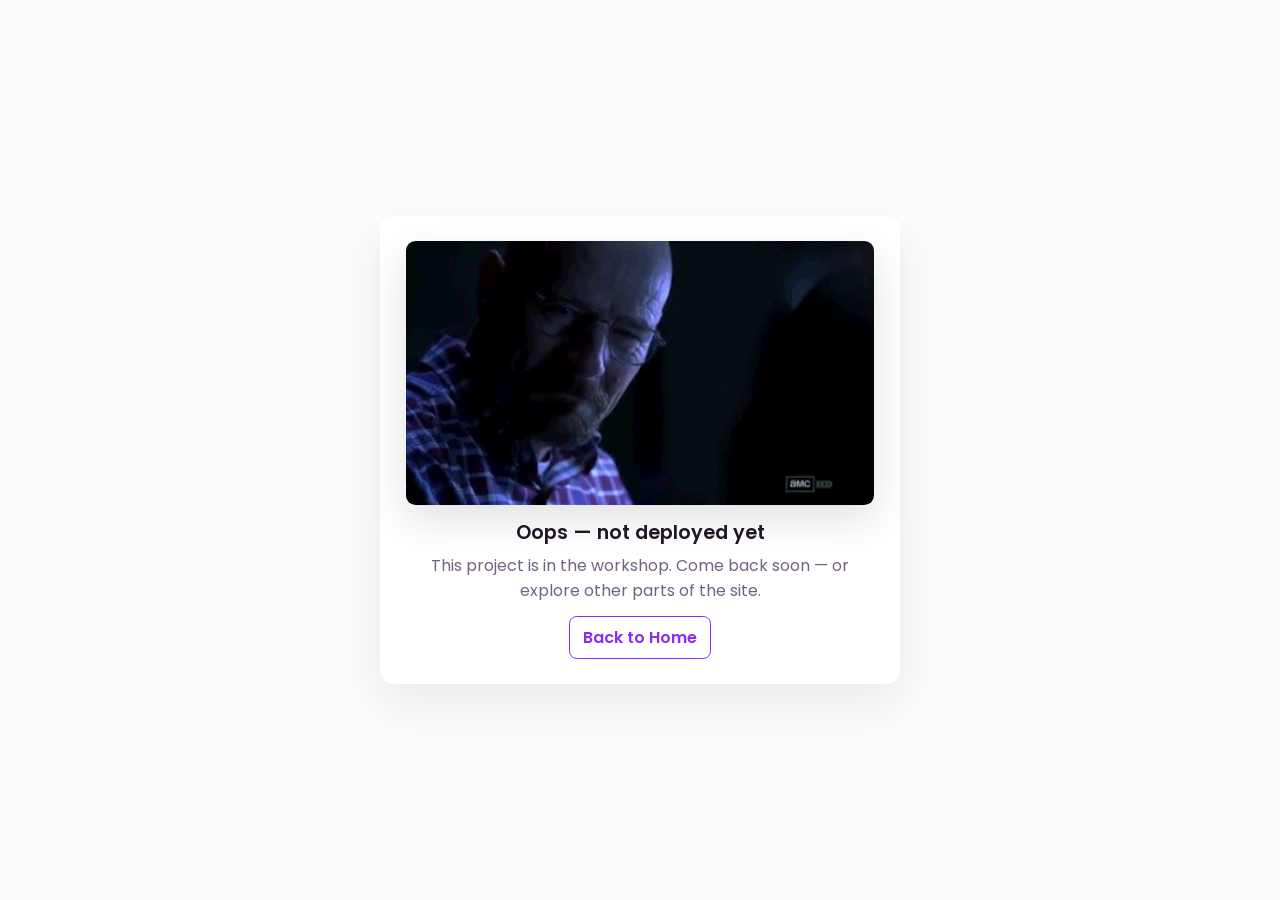
<file: coming-soon.html>
<!doctype html>
<html lang="en">
  <head>
    <meta charset="utf-8" />
    <meta name="viewport" content="width=device-width,initial-scale=1" />
    <title>Coming Soon — Project</title>
    <link rel="stylesheet" href="assets/newcss.css" />
    <style>
      :root { --card-width: 520px; }
      body { display:flex; align-items:center; justify-content:center; min-height:100vh; background:var(--body-color); color:var(--title-color); font-family:var(--body-font); }
      .card { width:var(--card-width); background:var(--container-color); border-radius:1rem; padding:2rem; text-align:center; box-shadow:0 20px 50px rgba(0,0,0,0.08); }
      .gif-wrap { width:100%; border-radius:0.75rem; overflow:hidden; box-shadow:0 14px 40px rgba(0,0,0,0.12); transition:transform .28s ease, box-shadow .28s ease; }
      .gif-wrap:hover { transform:translateY(-8px); box-shadow:0 28px 60px rgba(0,0,0,0.18); }
      .gif { width:100%; display:block; }
      .title { font-size:1.5rem; margin:1rem 0 .5rem; }
      .subtitle { color:var(--text-color); margin-bottom:1rem; }
      .actions { display:flex; gap:1rem; justify-content:center; margin-top:1rem; }
      .btn { padding:.6rem 1rem; border-radius:.6rem; text-decoration:none; font-weight:600; }
      .btn--home { background:transparent; border:1px solid var(--first-color); color:var(--first-color); }
      .btn--notify { background:linear-gradient(90deg,var(--accent-warm),var(--first-color)); color:#fff; }
    </style>
  </head>
  <body>
    <div class="card">
      <div class="gif-wrap">
        <img class="gif" src="assets/gif.gif" alt="Coming soon animated" />
      </div>
      <h1 class="title">Oops — not deployed yet</h1>
      <p id="message" class="subtitle">This project is in the workshop. Come back soon — or explore other parts of the site.</p>
      <div class="actions">
        <a class="btn btn--home" href="index.html">Back to Home</a>
      </div>
    </div>
    <script>
      // If the original link was passed as ?src=..., show it in the message
      (function(){
        try {
          const params = new URLSearchParams(window.location.search);
          const src = params.get('src');
          if (src) {
            const msg = document.getElementById('message');
            const short = src.replace(/^https?:\/\//,'');
            msg.innerHTML = `We noticed a request for <strong>${short}</strong>. That link points to the project's repo; the live site hasn't been deployed yet. We'll get it online soon!`;
          }
        } catch (e) { /* ignore */ }
      })();
    </script>
  </body>
</html>
</file>
<file: assets/newcss.css>
@import url("https://fonts.googleapis.com/css2?family=Poppins:wght@400;500;600;700&display=swap");

/*================ VARIABLES CSS ==========*/

/* Add animations */
@keyframes fadeIn {
  from { opacity: 0; transform: translateY(20px); }
  to { opacity: 1; transform: translateY(0); }
}

@keyframes slideIn {
  from { transform: translateX(-30px); opacity: 0; }
  to { transform: translateX(0); opacity: 1; }
}

@keyframes scaleIn {
  from { transform: scale(0.9); opacity: 0; }
  to { transform: scale(1); opacity: 1; }
}

@keyframes typing {
  from { width: 0; }
  to { width: 100%; }
}

@keyframes blink-caret {
  from, to { border-color: transparent; }
  50% { border-color: var(--first-color); }
}

.typing-effect {
  overflow: hidden;
  border-right: 2px solid var(--first-color);
  white-space: nowrap;
  animation: typing 3s steps(50, end), blink-caret 0.75s step-end infinite;
}

:root {
  --header-height: 3rem;

  /*======= Colors =======*/
  /* Modern color scheme: purple primary with coral warm accent */
  --hue-color: 270; /* purple */
  --accent-warm-hue: 12; /* coral */

  /*========= HSL Color mode =========*/
  --first-color: hsl(var(--hue-color), 85%, 55%); /* primary purple */
  --first-color-second: hsl(var(--hue-color), 85%, 22%);
  --first-color-alt: hsl(var(--hue-color), 75%, 45%);
  --first-color-lighter: hsl(var(--hue-color), 92%, 85%);
  --title-color: hsl(270, 24%, 12%);
  --text-color: hsl(270, 15%, 45%);
  --text-color-light: hsl(270, 15%, 65%);
  --input-color: hsl(270, 30%, 96%);
  --body-color: hsl(270, 30%, 99%);
  --container-color: #fff;
  --scroll-bar-color: hsl(270, 12%, 90%);
  --scroll-thumb-color: hsl(270, 12%, 80%);

  /* Warm accent */
  --accent-warm: hsl(var(--accent-warm-hue), 80%, 45%);
  --accent-warm-alt: hsl(var(--accent-warm-hue), 75%, 35%);

  /*========= Font and typography ===========*/
  --body-font: "Poppins", sans-serif;

  --big-font-size: 3rem;
  --h1-font-size: 2.25rem;
  --h2-font-size: 1.75rem;
  --h3-font-size: 1.5rem;
  --normal-font-size: 1.125rem;
  --small-font-size: 1rem;
  --smaller-font-size: 0.938rem;

  /*=========== Font weight ==========*/

  --font-medium: 500;
  --font-semi-bold: 600;

  /*============ Margin Bottom ===========*/
  /* .25rem = 4px, .5rem=8px, .75rem = 12px*/
  --mb-0-25: 0.25rem;
  --mb-0-5: 0.5rem;
  --mb-0-75: 0.75rem;
  --mb-1: 1rem;
  --mb-1-5: 1.5rem;
  --mb-2: 2rem;
  --mb-2-5: 2.5rem;
  --mb-3: 3rem;

  /*============== z index =============*/
  --z-tooltip: 10;
  --z-fixed: 100;
  --z-modal: 1000;
}

/* Font Size for larger devices */
@media screen and (min-width: 968px) {
  :root {
    --big-font-size: 3.5rem;
    --h1-font-size: 2.75rem;
    --h2-font-size: 2rem;
    --h3-font-size: 1.75rem;
    --normal-font-size: 1.25rem;
    --small-font-size: 1.125rem;
    --smaller-font-size: 1rem;
  }
}

p {
  text-align: center;
  margin-left: auto;
  margin-right: auto;
}
/*================= Variables Dark Theme ===============*/
body.dark-theme {
  /*========= Custom Dark Grey Color mode =========*/

  --first-color-second: hsl(0, 0%, 12%);
  --title-color: hsl(0, 0%, 95%);
  --text-color: hsl(0, 0%, 75%);
  --input-color: hsl(0, 0%, 9%);     /* #161616 */
  --body-color: hsl(0, 0%, 6%);      /* #101010 */
  --container-color: hsl(0, 0%, 9%); /* #161616 */
  --scroll-bar-color: hsl(0, 0%, 25%);
  --scroll-thumb-color: hsl(0, 0%, 35%);
}

/*================= Button Dark/Light ===============*/
.nav__btns {
  display: flex;
  align-items: center;
}

.change-theme {
  font-size: 1.25rem;
  color: var(--title-color);
  margin-right: var(--mb-1);
  cursor: pointer;
}

.change-theme:hover {
  color: var(--first-color);
}

/*================= Base ===============*/
* {
  box-sizing: border-box;
  padding: 0;
  margin: 0;
}

html {
  font-size: 80%;
  scroll-behavior: smooth;
}
body {
  margin: 0 0 var(--header-height) 0;
  font-family: var(--body-font);
  font-size: var(--normal-font-size);
  background-color: var(--body-color);
  color: var(--text-color);
}

h1,
h2,
h3,
h4 {
  color: var(--title-color);
  font-weight: var(--font-semi-bold);
}
ul {
  list-style: none;
}
a {
  text-decoration: none;
}
img {
  max-width: 100%;
  height: auto;
  display: block;
}

/* Responsive image improvements */
.about__img,
.portfolio__img,
.portrait img {
  width: 100%;
  height: auto;
  object-fit: cover;
  border-radius: 1rem;
}

/* Ensure all images are responsive */
.hero__media img,
.about__image-wrapper img,
.portfolio__img-wrapper img {
  max-width: 100%;
  height: auto;
  display: block;
}
.section {
  padding: 3rem 0 4rem;
  animation: fadeIn 0.8s ease-out;
}
.section__title {
  font-size: var(--h1-font-size);
  font-weight: 700;
  letter-spacing: -0.5px;
  margin-bottom: 0.5rem;
}

.section__subtitle {
  display: block;
  font-size: var(--small-font-size);
  margin-bottom: var(--mb-3);
  color: var(--first-color);
  font-weight: 500;
}
.section__title,
.section__subtitle {
  text-align: center;
}

.container {
  max-width: 768px;
  margin-left: var(--mb-1-5);
  margin-right: var(--mb-1-5);
}

.grid {
  display: grid;
  gap: 1.5rem;
}
.header {
  width: 100%;
  position: fixed;
  bottom: 0;
  left: 0;
  z-index: var(--z-fixed);
  background-color: var(--body-color);
}

.nav {
  max-width: 968px;
  height: var(--header-height);
  display: flex;
  justify-content: space-between;
  align-items: center;
}

.nav__logo,
.nav__toggle {
  color: var(--title-color);
  font-weight: 700;
  font-size: 1.2rem;
  transition: all 0.3s ease;
}

.nav__logo {
  position: relative;
}

.nav__logo:after {
  content: '';
  position: absolute;
  width: 0;
  height: 2px;
  bottom: -4px;
  left: 0;
  background-color: var(--first-color);
  transition: width 0.3s ease;
}

.nav__logo:hover:after {
  width: 100%;
}

.nav__logo:hover {
  color: var(--first-color);
}

.nav__toggle {
  font-size: 1.2rem;
  cursor: pointer;
  padding: 0.5rem;
  border-radius: 50%;
  background-color: var(--container-color);
  box-shadow: 0 2px 10px rgba(0, 0, 0, 0.05);
  transition: all 0.3s ease;
}

.nav__toggle:hover {
  color: var(--first-color);
  transform: rotate(90deg);
  box-shadow: 0 5px 15px rgba(0, 0, 0, 0.1);
}
@media screen and (max-width: 767px) {
  .nav__menu {
    position: fixed;
    bottom: -100%;
    left: 0;
    width: 100%;
    background-color: var(--body-color);
    padding: 2rem 1.5rem 4rem;
    box-shadow: 0 -1px 4px rgba(0, 0, 0, 0.15);
    border-radius: 1.5rem 1.5rem 0 0;
    transition: 0.3s;
    z-index: var(--z-fixed);
  }

  .nav__list {
    grid-template-columns: repeat(2, 1fr);
    gap: 1.5rem;
    text-align: center;
  }

  .nav__link {
    font-size: 0.9rem;
    padding: 0.5rem;
  }

  .nav__icon {
    font-size: 1.1rem;
    margin-bottom: 0.25rem;
  }

  .nav__toggle {
    font-size: 1.1rem;
    padding: 0.4rem;
  }
}
.nav__list {
  grid-template-columns: repeat(3, 1fr);
  gap: 2rem;
}

.nav__link {
  display: flex;
  flex-direction: column;
  align-items: center;
  font-size: 1rem; /* slightly bigger for readability */
  color: var(--title-color);
  font-weight: var(--font-medium);
}

.nav__link:hover {
  color: var(--first-color);
}

.nav__icon {
  font-size: 1.3rem;
}
.nav__icon {
  font-size: 1.3rem;
}
.nav__close {
  position: absolute;
  right: 1.3rem;
  bottom: 0.5rem;
  font-size: 1.5rem;
  cursor: pointer;
  color: var(--first-color);
}

.nav__close:hover {
  color: var(--first-color-alt);
}

/* Show Menu */
.show-menu {
  bottom: 0;
}

/* Active Link */
.active-link {
  color: var(--first-color);
}

/* Change Background header */
.scroll-header {
  box-shadow: 0 -1px 4px rgba(0, 0, 0, 0.15);
}

/*========HOME=============*/
.home__container {
  min-height: calc(100vh - var(--header-height));
  display: flex;
  flex-direction: column;
  justify-content: center;
  animation: fadeIn 1s ease-out;
}

.home__content {
  display: grid;
  grid-template-columns: 1fr;
  gap: 2rem;
  align-items: center;
  padding: 2rem 0;
  text-align: center;
}

/* Hero section specific styles */
.hero {
  padding: 2rem 0;
  min-height: 100vh;
  display: flex;
  align-items: center;
  position: relative;
  overflow: hidden;
}

.hero::before {
  content: "";
  position: absolute;
  right: -5%;
  top: 15%;
  width: 50%;
  height: 70%;
  background-image: radial-gradient(var(--first-color) 2px, transparent 2px);
  background-size: 30px 30px;
  opacity: 0.15;
  z-index: -1;
  border-radius: 50%;
  animation: fadeIn 2s ease-in-out;
}

.hero__grid {
  display: grid;
  grid-template-columns: 1fr;
  gap: 3rem;
  align-items: center;
  text-align: center;
}

.hero__content {
  order: 2;
}

.hero__media {
  order: 1;
  display: flex;
  justify-content: center;
}

.hero__title {
  font-size: 2.5rem;
  font-weight: 700;
  margin-bottom: 1rem;
  line-height: 1.2;
  white-space: nowrap;
}

.name-highlight {
  color: var(--first-color);
  display: inline-block;
  white-space: nowrap;
}

.hero__subtitle {
  font-size: 1.375rem;
  color: var(--first-color);
  font-weight: 600;
  margin-bottom: 0.5rem;
  min-height: 2rem;
  position: relative;
}

.hero__subtitle::after {
  content: '|';
  color: var(--first-color);
  animation: blink 1s infinite;
  margin-left: 2px;
}

@keyframes blink {
  0%, 50% { opacity: 1; }
  51%, 100% { opacity: 0; }
}

.hero__subtitle.typing-complete::after {
  display: none;
}

.hero__description {
  font-size: 1.125rem;
  line-height: 1.6;
  margin-bottom: 2rem;
  color: var(--text-color);
}

.hero__actions {
  display: flex;
  flex-direction: column;
  gap: 1rem;
  margin-bottom: 2rem;
}

@keyframes profileAnimate {
  0% { border-radius: 60% 40% 30% 70%/60% 30% 70% 40%; }
  50% { border-radius: 30% 60% 70% 40%/50% 60% 30% 60%; }
  100% { border-radius: 60% 40% 30% 70%/60% 30% 70% 40%; }
}

.portrait {
  position: relative;
  max-width: 250px;
  margin: 0 auto;
}

.portrait img {
  width: 100%;
  height: auto;
  border-radius: 60% 40% 30% 70%/60% 30% 70% 40%;
  box-shadow: inset 0 0 0 9px rgb(255 255 255 / 30%);
  animation: profileAnimate 8s ease-in-out infinite 1s;
  transition: .2s;
  border: 5px solid var(--first-color);
}

.social {
  display: flex;
  justify-content: center;
  gap: 1rem;
  margin-top: 1.5rem;
}

.home__left {
  animation: slideIn 0.8s ease-out forwards;
}

.home__typing {
  height: 3rem;
  margin: 1rem 0 2rem;
}

.typewriter {
  overflow: hidden;
  border-right: 2px solid var(--first-color);
  white-space: nowrap;
  animation: typing 3.5s steps(40, end), blink-caret 0.75s step-end infinite;
}

@keyframes typing {
  from { width: 0 }
  to { width: 100% }
}

@keyframes blink-caret {
  from, to { border-color: transparent }
  50% { border-color: var(--first-color) }
}

.home__social {
  display: flex;
  gap: 1.5rem;
  margin-top: 2.5rem;
}

.home__social-icon {
  font-size: 1.5rem;
  color: var(--title-color);
  transition: all 0.3s ease;
  padding: 0.75rem;
  border-radius: 1rem;
  background-color: var(--container-color);
  box-shadow: 0 4px 15px rgba(0, 0, 0, 0.05);
}

.home__social-icon:hover {
  color: var(--first-color);
  transform: translateY(-5px) rotate(8deg);
  box-shadow: 0 8px 20px rgba(0, 0, 0, 0.1);
}

.home__image-wrapper {
  position: relative;
  animation: scaleIn 1s ease-out forwards;
}

.home__image {
  width: 100%;
  max-width: 400px;
  border-radius: 2rem;
  box-shadow: 0 20px 40px rgba(0, 0, 0, 0.1);
  position: relative;
  z-index: 2;
}

.home__background-shapes {
  position: absolute;
  top: 0;
  left: 0;
  width: 100%;
  height: 100%;
  z-index: 1;
}

.shape {
  position: absolute;
  border-radius: 50%;
}

.shape--1 {
  width: 150px;
  height: 150px;
  background: linear-gradient(to right, var(--first-color-lighter), var(--first-color));
  top: -20px;
  right: -20px;
  opacity: 0.3;
}

.shape--2 {
  width: 80px;
  height: 80px;
  background: var(--first-color);
  bottom: 40px;
  left: -20px;
  opacity: 0.2;
}

.shape--3 {
  width: 120px;
  height: 120px;
  background: var(--first-color-lighter);
  bottom: -30px;
  right: 30%;
  opacity: 0.15;
}

.home__cta {
  display: flex;
  gap: 1.5rem;
  margin-top: 2rem;
}

.button--outline {
  background-color: transparent;
  border: 2px solid var(--first-color);
  color: var(--first-color);
}

.button--outline:hover {
  background-color: var(--first-color);
  color: #fff;
}

.home__blob {
  width: 200px;
  fill: var(--first-color);
  /* fill: hsl(69, 69%, 61%); */
}
.home__blob-img {
  width: 180%;
  height: 145%;
  padding-left: 30px;
}
.home__data {
  grid-column: 1/3;
}

.home__title {
  font-size: var(--big-font-size);
}
.home__subtitle {
  font-size: var(--h3-font-size);
  color: var(--text-color);
  font-weight: var(--font-medium);
  margin-bottom: var(--mb-0-75);
}
.home__description {
  margin-bottom: var(--mb-2);
}

.portfolio__scroll {
  display: flex;
  justify-content: center;
  align-items: center;
  margin-top: 15px;
  cursor: pointer;
}
.home__scroll {
  display: none;
}
.home__scroll-button {
  color: var(--first-color);
  transition: 0.3s;
}
.home__scroll-button:hover {
  transform: translateY(0.25rem);
}
.home__scroll-mouse {
  font-size: 2rem;
}
.home__scroll-name {
  font-size: var(--small-font-size);
  color: var(--title-color);
  font-weight: var(--font-medium);
  margin-right: var(--mb-0-25);
}
.home__scroll-arrow {
  font-size: 1.25rem;
}

/*================== Buttons ===================*/
.button {
  display: inline-block;
  background-color: var(--first-color);
  color: #fff;
  padding: 1rem 1.5rem;
  margin-bottom: 10px;
  border-radius: 0.75rem;
  font-weight: 600;
  font-size: var(--normal-font-size);
  transition: all 0.3s ease;
  box-shadow: 0 4px 15px rgba(var(--first-color), 0.1);
}

.button:hover {
  background-color: var(--first-color-alt);
  transform: translateY(-2px);
  box-shadow: 0 6px 20px rgba(var(--first-color), 0.15);
}

.button__icon {
  font-size: 1.25rem;
  margin-left: 0.5rem;
  transition: 0.3s;
}

.button--white {
  background-color: #fff;
  color: var(--first-color);
}

.button--white:hover {
  background-color: #fff;
}

.button--flex {
  display: inline-flex;
  align-items: center;
}
.button--small {
  padding: 0.75rem 1rem;
}
.button--link {
  padding: 0;
  background-color: transparent;
  color: var(--first-color);
}

.button--link:hover {
  background-color: transparent;
  color: var(--first-color-alt);
}

/*===================== About ==================*/
.about__container {
  max-width: 1000px;
  width: 100%;
  margin: 0 auto;
  padding-left: var(--mb-1-5);
  padding-right: var(--mb-1-5);
}

.about__grid {
  display: grid;
  grid-template-columns: 1fr;
  gap: 3rem;
  align-items: center;
  text-align: center;
  width: 100%;
}

.about__image-column {
  order: 1;
}

.about__content-column {
  order: 2;
}

.about__image-wrapper {
  position: relative;
  padding: 2rem;
}

.about__img {
  width: 100%;
  max-width: 400px;
  border-radius: 2rem;
  box-shadow: 0 20px 40px rgba(0, 0, 0, 0.1);
  transition: all 0.5s ease;
  position: relative;
  z-index: 2;
}

.about__image-decoration {
  position: absolute;
  top: 0;
  left: 0;
  right: 0;
  bottom: 0;
  z-index: 1;
}

.decoration__line {
  position: absolute;
  width: 150px;
  height: 150px;
  border: 3px solid var(--first-color);
  border-radius: 2rem;
  top: 0;
  left: 0;
  transform: translate(-15px, -15px);
}

.decoration__dots {
  position: absolute;
  bottom: 0;
  right: 0;
  width: 80px;
  height: 80px;
  background-image: radial-gradient(var(--first-color) 2px, transparent 2px);
  background-size: 10px 10px;
  transform: translate(15px, 15px);
}

.about__content {
  padding: 2rem 0;
  width: 100%;
}

.about__tagline {
  font-size: var(--h2-font-size);
  color: var(--title-color);
  margin-bottom: 1.5rem;
  font-weight: 600;
}

.about__description {
  text-align: left;
  margin-bottom: 2.5rem;
  line-height: 1.8;
  font-size: var(--normal-font-size);
  color: var(--text-color);
}

.about__highlights {
  display: grid;
  grid-template-columns: 1fr;
  gap: 1.5rem;
  margin-bottom: 3rem;
  width: 100%;
}

.highlight__card {
  background: var(--container-color);
  padding: 1.5rem;
  border-radius: 1rem;
  text-align: center;
  box-shadow: 0 8px 24px rgba(0, 0, 0, 0.05);
  transition: all 0.3s ease;
}

.highlight__card:hover {
  transform: translateY(-5px);
  box-shadow: 0 12px 30px rgba(0, 0, 0, 0.1);
}

.highlight__icon {
  font-size: 1.5rem;
  color: var(--first-color);
  margin-bottom: 1rem;
}

.highlight__card h4 {
  font-size: var(--normal-font-size);
  font-weight: 600;
  margin-bottom: 0.5rem;
}

.highlight__card p {
  font-size: var(--small-font-size);
  color: var(--text-color);
}

.about__stats {
  display: grid;
  grid-template-columns: 1fr;
  gap: 1.5rem;
  margin-bottom: 2.5rem;
  width: 100%;
}

.stat__item {
  text-align: center;
}

.stat__number {
  font-size: var(--h2-font-size);
  font-weight: 700;
  color: var(--first-color);
  margin-bottom: 0.5rem;
}

.stat__label {
  font-size: var(--small-font-size);
  color: var(--text-color);
}

.about__cta {
  display: flex;
  flex-direction: column;
  gap: 1rem;
  align-items: center;
  width: 100%;
}

.about__info {
  display: flex;
  justify-content: space-evenly;
  margin-bottom: var(--mb-2-5);
}

.about__info-title {
  font-size: var(--h2-font-size);
  font-weight: var(--font-semi-bold);
  color: var(--title-color);
}

.about__info-name {
  font-size: var(--smaller-font-size);
}

.about__info-name,
.about__info-title {
  display: block;
  text-align: center;
}

.about__buttons {
  display: flex;
  justify-content: center;
}

/*===================== SKILLS =========================*/
.skills {
  position: relative;
  overflow: hidden;
}

.skills::before {
  content: "";
  position: absolute;
  top: 0;
  left: 0;
  width: 100%;
  height: 100%;
  background-image: linear-gradient(var(--first-color-lighter) 1px, transparent 1px),
                    linear-gradient(90deg, var(--first-color-lighter) 1px, transparent 1px);
  background-size: 40px 40px;
  opacity: 0.15;
  z-index: -1;
}

.skills__container {
  row-gap: 0;
  display: grid;
  grid-template-columns: 1fr;
  gap: 1.25rem;
  max-width: 100%;
}

.skills__header {
  display: flex;
  align-items: center;
  margin-bottom: var(--mb-2-5);
  cursor: pointer;
}

/* Each skills box becomes a card on larger screens */
.skills__content {
  background: var(--container-color);
  padding: 1.25rem 1rem;
  border-radius: 0.75rem;
  box-shadow: 0 10px 30px rgba(0,0,0,0.06);
  transition: transform 0.28s ease, box-shadow 0.28s ease;
}
.skills__content:hover { transform: translateY(-6px); box-shadow: 0 18px 40px rgba(0,0,0,0.08); }

.skills__icon,
.skills__arrow {
  font-size: 1.25rem;
  color: var(--first-color);
}

.skills__icon {
  margin-right: var(--mb-0-75);
}

.skills__title {
  font-size: var(--h3-font-size);
}

.skills__arrow {
  margin-left: auto;
  transition: 0.4s;
}

.skills__list {
  display: flex;
  flex-wrap: wrap;
  gap: 0.75rem;
}

.skills__data {
  background-color: var(--first-color-lighter);
  color: var(--title-color);
  padding: 0.5rem 1rem;
  border-radius: 1.5rem;
  transition: all 0.3s ease;
}

.skills__data:hover {
  background-color: var(--first-color);
  color: #fff;
  transform: translateY(-3px);
  box-shadow: 0 4px 10px rgba(0,0,0,0.1);
}

.skills__titles {
  display: flex;
  justify-content: center;
  margin: 0;
}

.skills__name {
  font-size: var(--normal-font-size);
  font-weight: var(--font-medium);
}

.skills__bar,
.skills__percentage {
  height: 5px;
  border-radius: 0.25rem;
}

.skills__bar {
  background-color: var(--first-color-lighter);
}
.skills__percentage {
  display: block;
  background-color: var(--first-color);
}

.skills__html {
  width: 90%;
}
.skills__css {
  width: 80%;
}
.skills__js {
  width: 55%;
}
.skills__react {
  width: 40%;
}

.skills__php {
  width: 80%;
}
.skills__node {
  width: 70%;
}
.skills__firebase {
  width: 75%;
}
.skills__python {
  width: 50%;
}

.skills__figma {
  width: 85%;
}
.skills__sketch {
  width: 75%;
}
.skills__photoshop {
  width: 60%;
}

.skills__close .skills__list {
  height: 0;
  overflow: hidden;
}

.skills__close .skills__list {
  height: 0;
  overflow: hidden;
}

.skills__open .skills__list {
  height: max-content;
  margin-top: 1rem;
  margin-bottom: var(--mb-2-5);
}
.skills__open .skills__arrow {
  transform: rotate(-180deg);
}

/* On wider screens show the three skills panels side-by-side and reveal lists by default */
@media screen and (min-width: 768px) {
  .skills__container {
    grid-template-columns: repeat(3, 1fr);
    align-items: start;
  }

  /* Show lists regardless of open/close state on larger screens */
  .skills__close .skills__list,
  .skills__content .skills__list {
    height: auto !important;
    overflow: visible !important;
    padding-left: 1rem;
    margin-top: 1rem;
  }

  .skills__header { 
    margin-bottom: var(--mb-1); 
    cursor: default;
  }

  .skills__arrow {
    display: none;
  }
}

/* Mobile-specific skills improvements */
@media screen and (max-width: 767px) {
  .skills__container {
    gap: 1rem;
  }

  .skills__content {
    padding: 1rem;
  }

  .skills__header {
    margin-bottom: 1rem;
  }

  .skills__title {
    font-size: 1.1rem;
  }

  .skills__list {
    padding-left: 1.5rem;
  }

  .skills__name {
    font-size: 0.95rem;
  }
}

/* Qualifications tab container */
/*============== Qualification Section ==============*/

.qualification__tabs {
  display: flex;
  justify-content: center;
  margin-bottom: var(--mb-2);
}

.qualification__button {
  font-size: var(--h3-font-size);
  font-weight: var(--font-medium);
  cursor: pointer;
}

.qualification__button:hover {
  color: var(--first-color);
}

.qualification__icon {
  font-size: 1.8rem;
  margin-right: var(--mb-0-25);
}

/* Container for timeline */
.qualification__sections {
  position: relative;
  padding: 2rem 0;
  max-width: 800px;
  margin: 0 auto;
}

/* Timeline line */
.qualification__sections::before {
  content: "";
  position: absolute;
  left: 30px;
  top: 0;
  bottom: 0;
  width: 3px;
  background: linear-gradient(180deg, var(--accent-warm), var(--first-color));
  border-radius: 3px;
  z-index: 1;
}

/* Timeline entry layout - simplified */
.qualification__data {
  display: flex;
  align-items: flex-start;
  margin-bottom: 2.5rem;
  position: relative;
  z-index: 2;
  padding-left: 4rem;
}

.qualification__title {
  font-size: 1.25rem;
  font-weight: 700;
}

.qualification__subtitle {
  display: block;
  font-size: var(--normal-font-size);
  color: var(--text-color);
  margin-bottom: 0.25rem;
}

.qualification__calender {
  font-size: var(--small-font-size);
  color: var(--text-color-light);
  margin-bottom: 0.75rem;
}

.qualification__description {
  font-size: var(--normal-font-size);
  color: var(--text-color);
  line-height: 1.5;
}

/* Timeline markers */
.qualification__rounder {
  position: absolute;
  left: -3.5rem;
  top: 0.5rem;
  width: 16px;
  height: 16px;
  background: linear-gradient(180deg, var(--first-color), var(--accent-warm));
  border-radius: 50%;
  box-shadow: 0 4px 12px rgba(0, 0, 0, 0.15);
  transition: transform 0.2s ease;
  z-index: 3;
  transform: translateX(-50%);
  left: 30px;
}

.qualification__rounder:hover {
  transform: scale(1.2);
}

/* Card styling - simplified */
.qualification__data > div:first-child {
  background: var(--container-color);
  padding: 1.5rem 1.8rem;
  border-radius: 1rem;
  box-shadow: 0 8px 30px rgba(0, 0, 0, 0.08);
  position: relative;
  z-index: 2;
  transition: transform 0.3s ease, box-shadow 0.3s ease;
  width: 100%;
  text-align: left;
}

.qualification__data > div:first-child:hover {
  transform: translateY(-5px);
  box-shadow: 0 12px 40px rgba(0, 0, 0, 0.12);
}

/* Mobile responsive styles */
@media screen and (max-width: 768px) {
  .qualification__sections {
    max-width: 100%;
    padding: 1.5rem 0;
  }

  .qualification__sections::before {
    left: 20px;
    width: 2px;
  }

  .qualification__data {
    padding-left: 3rem;
    margin-bottom: 2rem;
  }

  .qualification__data > div:first-child {
    padding: 1.25rem 1.5rem;
  }

  .qualification__rounder {
    left: 20px;
    width: 14px;
    height: 14px;
    transform: translateX(-50%);
  }

  .qualification__title {
    font-size: 1.125rem;
  }

  .qualification__subtitle {
    font-size: 1rem;
  }

  .qualification__description {
    font-size: 0.95rem;
    line-height: 1.4;
  }
}

/* Extra small mobile devices */
@media screen and (max-width: 480px) {
  .qualification__sections::before {
    left: 15px;
  }

  .qualification__data {
    padding-left: 2.5rem;
  }

  .qualification__rounder {
    left: 15px;
    width: 12px;
    height: 12px;
    transform: translateX(-50%);
  }

  .qualification__data > div:first-child {
    padding: 1rem 1.25rem;
  }
}

/* Fix hidden content bug */
.qualification [data-content] {
  display: block;
}

.qualification__button.qualification__active {
  color: var(--first-color);
}


/*================== Portfolio ==================*/

.portfolio__container {
  overflow: hidden;
  padding-bottom: 3rem;
}

.portfolio__content {
  display: grid;
  grid-template-columns: 1fr;
  gap: 2rem;
  padding: 1.5rem;
  background: var(--container-color);
  border-radius: 1.25rem;
  box-shadow: 0 22px 60px rgba(16, 24, 40, 0.08);
  transition: transform 0.3s ease, box-shadow 0.3s ease;
  text-align: center;
}

.portfolio__content:hover {
  transform: translateY(-5px);
  box-shadow: 0 28px 80px rgba(16, 24, 40, 0.12);
}

.portfolio__img-wrapper {
  position: relative;
  width: 100%;
  padding-top: 60%; /* 5:3 aspect ratio */
  overflow: hidden;
  border-radius: 1rem;
  box-shadow: 0 5px 15px rgba(0, 0, 0, 0.1);
  transition: all 0.3s ease;
}

.portfolio__img {
  position: absolute;
  top: 0;
  left: 0;
  width: 100%;
  height: 100%;
  object-fit: cover;
  transition: transform 0.5s ease;
}

.portfolio__img-wrapper:hover {
  box-shadow: 0 8px 25px rgba(0, 0, 0, 0.15);
}

.portfolio__img-wrapper:hover .portfolio__img {
  transform: scale(1.05);
}

.portfolio__title {
  font-size: var(--h3-font-size);
  margin: 1.5rem 0 1rem;
  font-weight: 600;
  color: var(--title-color);
}

.portfolio__description {
  margin-bottom: 1.5rem;
  line-height: 1.6;
  color: var(--text-color);
}
.button--live {
  background: linear-gradient(90deg, var(--accent-warm), var(--first-color));
  color: #fff;
  border: none;
  box-shadow: 0 8px 24px rgba(0,0,0,0.12);
}
.button--live:hover {
  transform: translateY(-3px);
  background: linear-gradient(90deg, var(--accent-warm-alt), var(--first-color-alt));
}

/* Social icon circle + gradient hover */
.social__link {
  display: inline-flex;
  align-items: center;
  justify-content: center;
  width: 60px;
  height: 60px;
  border-radius: 999px;
  background: var(--container-color);
  color: var(--title-color);
  box-shadow: 0 8px 20px rgba(0,0,0,0.06);
  transition: all 0.28s ease;
}
.social__link .icon { fill: currentColor; width: 28px; height: 28px; }
.social__link:hover {
  color: #fff;
  transform: translateY(-6px);
  box-shadow: 0 14px 40px rgba(0,0,0,0.12);
  background: linear-gradient(135deg, var(--first-color), var(--accent-warm));
}

/* Qualifications styles moved earlier to keep a single source of truth */

/* Dark theme: stronger header/nav overrides so nav is readable */
.dark-theme .header,
.dark-theme .nav,
.dark-theme .nav__menu {
  background-color: hsl(270, 10%, 9%) !important;
}
.dark-theme .nav__logo,
.dark-theme .nav__link,
.dark-theme .nav__toggle,
.dark-theme .nav__btns {
  color: hsl(270, 10%, 92%) !important;
}
.portfolio__button:hover .button__icon {
  transform: translateX(0.25rem);
}
.swiper-button-prev::after,
.swiper-button-next::after {
  font-size: 1.5rem !important;
  font-weight: 600;
  color: var(--first-color);
  transition: all 0.3s ease;
}

.swiper-button-prev,
.swiper-button-next {
  width: 3.5rem !important;
  height: 3.5rem !important;
  background: var(--container-color);
  border-radius: 50%;
  box-shadow: 0 8px 20px rgba(0, 0, 0, 0.1);
  transition: all 0.3s ease;
}

.swiper-button-prev:hover,
.swiper-button-next:hover {
  background: var(--first-color);
  transform: translateY(-2px);
}

.swiper-button-prev:hover::after,
.swiper-button-next:hover::after {
  color: white;
}

.swiper-button-prev {
  left: 1rem;
}

.swiper-button-next {
  right: 1rem;
}

.swiper-pagination {
  bottom: 0 !important;
}

.swiper-pagination-bullet {
  width: 12px;
  height: 12px;
  background: var(--first-color-lighter);
  opacity: 0.5;
  transition: all 0.3s ease;
}

.swiper-pagination-bullet-active {
  opacity: 1;
  background: var(--first-color);
  transform: scale(1.2);
}

/* Smooth slide transitions */
.swiper-slide {
  opacity: 0.4;
  transform: scale(0.85);
  transition: all 0.4s ease;
}

.swiper-slide-active {
  opacity: 1;
  transform: scale(1);
}

/* Add 3D perspective to container */
.portfolio__container.swiper-container {
  perspective: 1000px;
  padding: 2rem 0;
}

/* Mobile portfolio improvements */
@media screen and (max-width: 767px) {
  .portfolio__content {
    padding: 1rem;
    gap: 1.5rem;
  }

  .portfolio__img-wrapper {
    padding-top: 50%;
  }

  .portfolio__title {
    font-size: 1.25rem;
    margin: 1rem 0 0.75rem;
  }

  .portfolio__description {
    font-size: 0.9rem;
    line-height: 1.5;
    margin-bottom: 1.25rem;
  }

  .portfolio__button {
    padding: 0.6rem 1rem;
    font-size: 0.9rem;
    margin-bottom: 0.5rem;
    min-height: 44px; /* Better touch target */
    display: flex;
    align-items: center;
    justify-content: center;
  }

  .swiper-button-prev,
  .swiper-button-next {
    width: 2.5rem !important;
    height: 2.5rem !important;
    min-height: 44px; /* Better touch target */
  }

  .swiper-button-prev {
    left: 0.5rem;
  }

  .swiper-button-next {
    right: 0.5rem;
  }

  /* Improve touch targets for mobile */
  .button {
    min-height: 44px;
    display: flex;
    align-items: center;
    justify-content: center;
  }

  .nav__link {
    min-height: 44px;
    display: flex;
    flex-direction: column;
    align-items: center;
    justify-content: center;
  }

  .skills__header {
    min-height: 44px;
  }
}

/*================ Contact Me ===============*/

.contact__container {
  row-gap: 2rem;
  display: grid;
  grid-template-columns: 1fr;
  gap: 2rem;
}

.contact__information {
  display: flex;
  margin-bottom: var(--mb-2);
  padding: 1.5rem;
  border-radius: 1rem;
  background-color: var(--container-color);
  box-shadow: 0 5px 20px rgba(0, 0, 0, 0.05);
  transition: all 0.3s ease;
}

.contact__information:hover {
  transform: translateY(-3px);
  box-shadow: 0 8px 25px rgba(0, 0, 0, 0.08);
}

.contact__icon {
  font-size: 2rem;
  color: var(--first-color);
  margin-right: var(--mb-1);
  padding: 0.75rem;
  background-color: var(--first-color-lighter);
  border-radius: 0.75rem;
}

.contact__title {
  font-size: var(--h3-font-size);
  font-weight: 600;
  margin-bottom: 0.25rem;
}

.contact__subtitle {
  font-size: var(--small-font-size);
  color: var(--text-color);
}
.contact__content {
  background-color: var(--input-color);
  border-radius: 0.5rem;
  padding: 0.75rem 1rem 0.25rem;
}
.contact__label {
  font-size: var(--smaller-font-size);
  color: var(--title-color);
}

.contact__input {
  width: 100%;
  background-color: var(--input-color);
  color: var(--text-color);
  font-family: var(--body-font);
  font-size: var(--normal-font-size);
  border: none;
  outline: none;
  padding: 0.25rem 0.5rem 0.5rem 0;
}

/*=================== Footer ==================*/

.footer {
  padding-top: 2rem;
}

.footer__container {
  row-gap: 3.5rem;
}

.footer__bg {
  background-color: var(--first-color-second);
  padding: 2rem 0 3rem;
}

.footer__title {
  font-size: var(--h1-font-size);
  margin-bottom: var(--mb-0-25);
}

.footer__subtitle {
  font-size: var(--small-font-size);
}

.footer__links {
  display: flex;
  flex-direction: column;
  row-gap: 1.5rem;
}

.footer__link:hover {
  color: var(--first-color-lighter);
  transition: 0.3s;
}

.footer__social {
  font-size: 1.25rem;
  margin-right: var(--mb-1-5);
}

.footer__social:hover {
  color: var(--first-color-lighter);
  transition: 0.3s;
}

.footer__copy {
  font-size: var(--smaller-font-size);
  text-align: center;
  color: var(--text-color-light);
  margin-top: var(--mb-3);
}

.footer__title,
.footer__link,
.footer__subtitle,
.footer__social {
  color: #fff;
}

/*==================== Scroll Up ==================*/

.scrollup {
  position: fixed;
  right: 1rem;
  bottom: -20%;
  background-color: var(--first-color);
  opacity: 0.8;
  padding: 0 0.3rem;
  border-radius: 0.4rem;
  z-index: var(--z-tooltip);
  transition: 0.4s;
}

.scrollup:hover {
  background-color: var(--first-color-alt);
}

.scrollup__icon {
  font-size: 1.5rem;
  color: #fff;
}

/* Show Scroll */
.show-scroll {
  bottom: 5rem;
}

/*====================== Scroll Bar =====================*/

::-webkit-scrollbar {
  width: 0.6rem;
  background-color: var(--scroll-bar-color);
  border-radius: 0.5rem;
}

::-webkit-scrollbar-thumb {
  background-color: var(--scroll-thumb-color);
  border-radius: 0.5rem;
}

::-webkit-scrollbar-thumb:hover {
  background-color: var(--text-color-light);
}

/*======================== Media Queries ======================*/

/* Extra Small Devices (phones in portrait) */
@media screen and (max-width: 350px) {
  .container {
    margin-left: var(--mb-1);
    margin-right: var(--mb-1);
  }

  .nav__menu {
    padding: 2rem 0.25rem 4rem;
  }

  .nav__list {
    column-gap: 0;
    grid-template-columns: repeat(2, 1fr);
  }

  .hero__title {
    font-size: 1.5rem;
    line-height: 1.2;
    white-space: normal;
  }

  .name-highlight {
    display: block;
    white-space: normal;
    word-break: break-word;
  }

  .hero__subtitle {
    font-size: 1.125rem;
  }

  .hero__description {
    font-size: 1rem;
    line-height: 1.5;
  }

  .section__title {
    font-size: 1.75rem;
  }

  .section__subtitle {
    font-size: 0.9rem;
  }

  .about__highlights {
    grid-template-columns: 1fr;
    gap: 1rem;
  }

  .about__stats {
    grid-template-columns: 1fr;
    gap: 1rem;
  }

  .skills__icon,
  .skills__arrow {
    font-size: 1.25rem;
  }
  .skills__title {
    font-size: var(--normal-font-size);
  }

  .qualification__data {
    gap: 0.5rem;
  }

  .portfolio__content {
    padding: 1rem;
  }

  .contact__information {
    padding: 1rem;
  }

  .button {
    padding: 0.75rem 1rem;
    font-size: 0.9rem;
  }

  .footer__container {
    text-align: center;
  }

  .footer__links {
    flex-direction: column;
    gap: 1rem;
  }

  .social__link {
    width: 50px;
    height: 50px;
  }

  .social__link .icon {
    width: 24px;
    height: 24px;
  }
}

/* Small Devices (phones in landscape) */
@media screen and (min-width: 350px) and (max-width: 576px) {
  .hero__title {
    font-size: 2rem;
    white-space: normal;
  }

  .name-highlight {
    display: block;
    white-space: normal;
    word-break: break-word;
  }

  .hero__subtitle {
    font-size: 1.25rem;
  }

  .about__highlights {
    grid-template-columns: 1fr;
  }

  .about__stats {
    grid-template-columns: 1fr;
  }

  .portfolio__content {
    padding: 1.25rem;
  }
}

/* Medium Devices (tablets) */
@media screen and (min-width: 576px) and (max-width: 768px) {
  .hero__title {
    font-size: 2.25rem;
    white-space: normal;
  }

  .name-highlight {
    display: inline;
    white-space: normal;
  }

  .hero__subtitle {
    font-size: 1.375rem;
  }

  .about__highlights {
    grid-template-columns: repeat(2, 1fr);
  }

  .about__stats {
    grid-template-columns: repeat(2, 1fr);
  }

  .about__cta {
    flex-direction: row;
    justify-content: center;
  }

  .hero__actions {
    flex-direction: row;
    justify-content: center;
  }

  .portfolio__content {
    grid-template-columns: 1fr;
  }

  .nav__list {
    grid-template-columns: repeat(3, 1fr);
  }

  .social__link {
    width: 55px;
    height: 55px;
  }

  .social__link .icon {
    width: 26px;
    height: 26px;
  }
}

/* Social icon responsive sizes for all breakpoints */
@media screen and (min-width: 768px) and (max-width: 992px) {
  .social__link {
    width: 58px;
    height: 58px;
  }

  .social__link .icon {
    width: 27px;
    height: 27px;
  }
}

/* For medium Devices */
@media screen and (min-width: 768px) {
  .hero__grid {
    grid-template-columns: 1fr;
    text-align: center;
  }

  .hero__content {
    order: 1;
  }

  .hero__media {
    order: 2;
  }

  .hero__title {
    white-space: nowrap;
  }

  .name-highlight {
    display: inline;
    white-space: normal;
  }

  .hero__actions {
    flex-direction: row;
    justify-content: center;
  }

  .social {
    justify-content: center;
  }

  /* Center the About content on larger screens (single-column layout)
     so it doesn’t stick to the left side when there’s no image column */
  .about__grid {
    grid-template-columns: minmax(0, 1.1fr);
    justify-content: center;
    text-align: left;
  }

  .about__image-column {
    order: 1;
  }

  .about__content-column {
    order: 2;
  }

  .about__highlights {
    grid-template-columns: repeat(3, 1fr);
  }

  .about__stats {
    grid-template-columns: repeat(3, 1fr);
  }

  .about__cta {
    flex-direction: row;
    justify-content: center;
  }

  .contact__container {
    grid-template-columns: repeat(2, 1fr);
  }

  .qualification__section {
    display: grid;
    grid-template-columns: 0.6fr;
    justify-content: center;
  }
}

@media screen and (min-width: 992px) {
  .container {
    margin-left: auto;
    margin-right: auto;
    max-width: 968px;
  }

  body {
    margin: 0;
  }

  .section {
    padding: 4rem 0 2rem;
  }

  .section__subtitle {
    margin-bottom: 3rem;
  }

  .header {
    top: 0;
    bottom: initial;
  }

  .header,
  .main,
  .footer__container {
    padding: 0 1rem;
  }

  .nav {
    height: calc(var(--header-height) + 1.5rem);
    column-gap: 1rem;
  }

  .nav__icon,
  .nav__close,
  .nav__toggle {
    display: none;
  }

  .nav__list {
    display: flex;
    column-gap: 2rem;
  }

  .nav__menu {
    margin-left: auto;
  }
  .change-theme {
    margin: 0;
  }

  .hero__container {
    row-gap: 5rem;
  }

  .hero__grid {
    padding-top: 5.5rem;
    column-gap: 2rem;
  }

  .hero__title {
    font-size: 4.5rem;
  }

  .hero__subtitle {
    font-size: 2rem;
  }

  .hero__description {
    font-size: 1.25rem;
    max-width: 800px;
  }

  .about__container {
    column-gap: 5rem;
  }

  .about__img {
    width: 350px;
  }

  .about__description {
    text-align: initial;
  }
  .about__info {
    justify-content: space-between;
  }
  .about__buttons {
    justify-content: initial;
  }

  .skills__icon,
  .skills__arrow {
    font-size: 1.75rem;
  }

  .qualification__tabs {
    justify-content: center;
  }
  .qualification__button {
    margin: 0 var(--mb-1);
  }
  .qualification__sections {
    grid-template-columns: 0.5fr;
  }

  .footer__container {
    grid-template-columns: 2fr max-content max-content;
    gap: 2rem;
    align-items: center;
  }
  
  .footer__title {
    font-size: var(--h2-font-size);
  }

  .footer__bg {
    padding: 3rem 0 3.5rem;
  }

  .footer__links {
    flex-direction: row;
    column-gap: 2rem;
  }

  .footer__socials {
    justify-self: flex-end;
  }

  .footer__copy {
    margin-top: 4.5rem;
  }
}

/* For extra large devices (kept constrained to avoid looking huge) */
@media screen and (min-width: 1200px) {
  .container {
    max-width: 1100px;
  }
}
</file>
